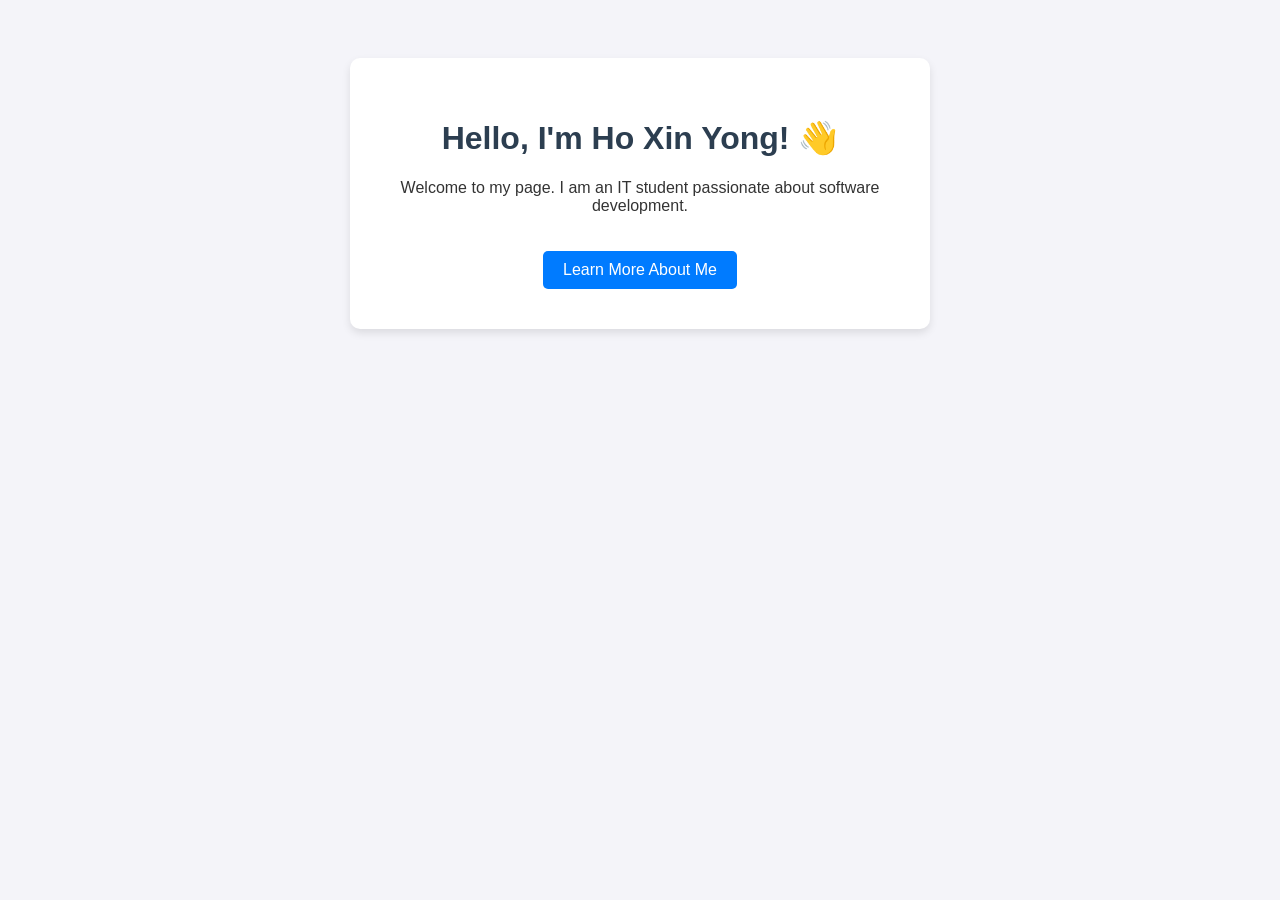
<file: index.html>
<!DOCTYPE html>
<html lang="en">
<head>
    <meta charset="UTF-8">
    <meta name="viewport" content="width=device-width, initial-scale=1.0">
    <title>My Portfolio - Home</title>
    <link rel="stylesheet" href="style.css">
</head>
<body>
    <div class="container">
        <h1>Hello, I'm Ho Xin Yong! 👋</h1>
        <p>Welcome to my page. I am an IT student passionate about software development.</p>
        
        <!-- This link takes the user to your second page -->
        <a href="about.html" class="button">Learn More About Me</a>
    </div>
</body>
</html>
</file>
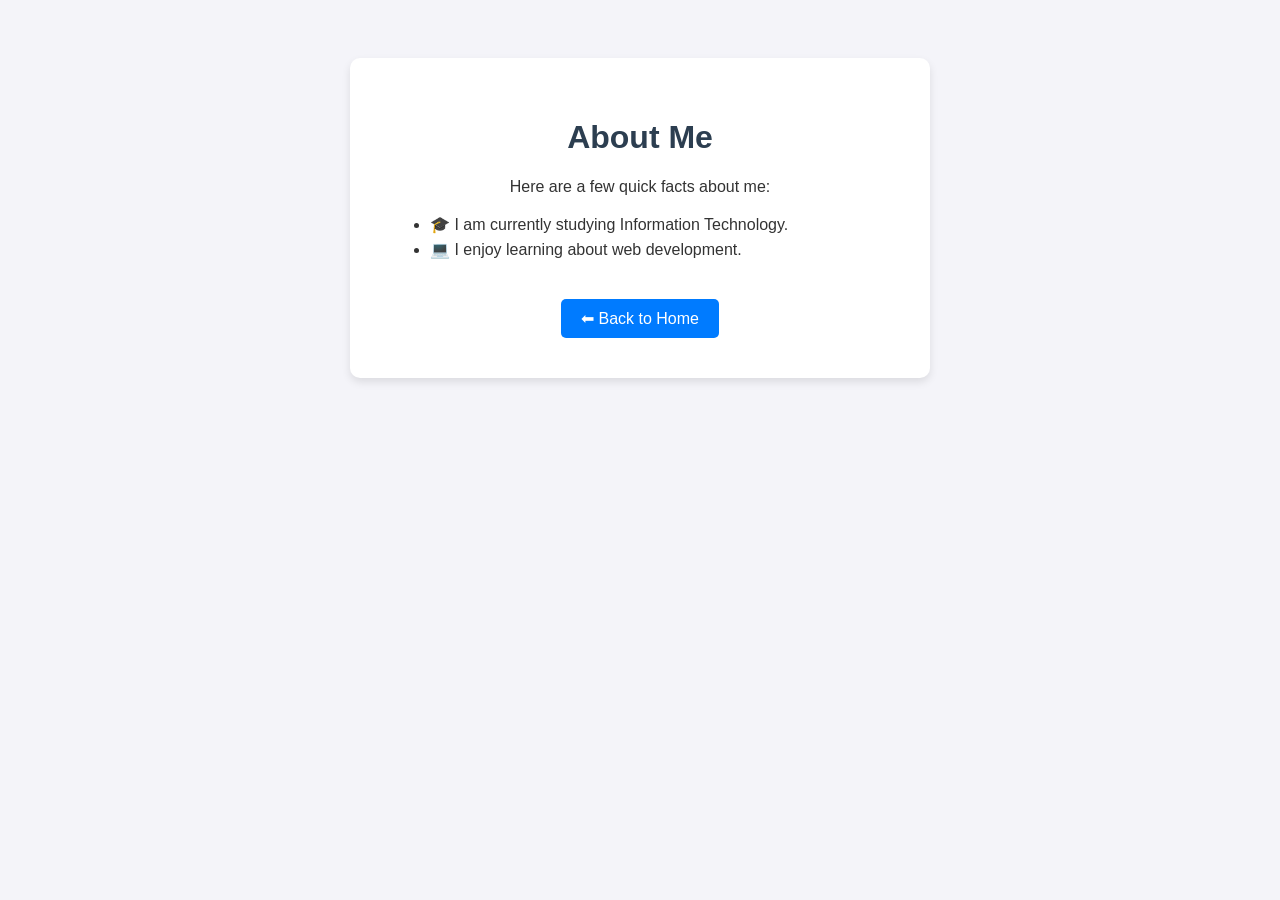
<file: about.html>
<!DOCTYPE html>
<html lang="en">
<head>
    <meta charset="UTF-8">
    <meta name="viewport" content="width=device-width, initial-scale=1.0">
    <title>About Me</title>
    <link rel="stylesheet" href="style.css">
</head>
<body>
    <div class="container">
        <h1>About Me</h1>
        <p>Here are a few quick facts about me:</p>
        <ul>
            <li>🎓 I am currently studying Information Technology.</li>
            <li>💻 I enjoy learning about web development.</li>
        </ul>
        
        <!-- This link takes the user back to the first page -->
        <a href="index.html" class="button">⬅ Back to Home</a>
    </div>
</body>
</html>
</file>
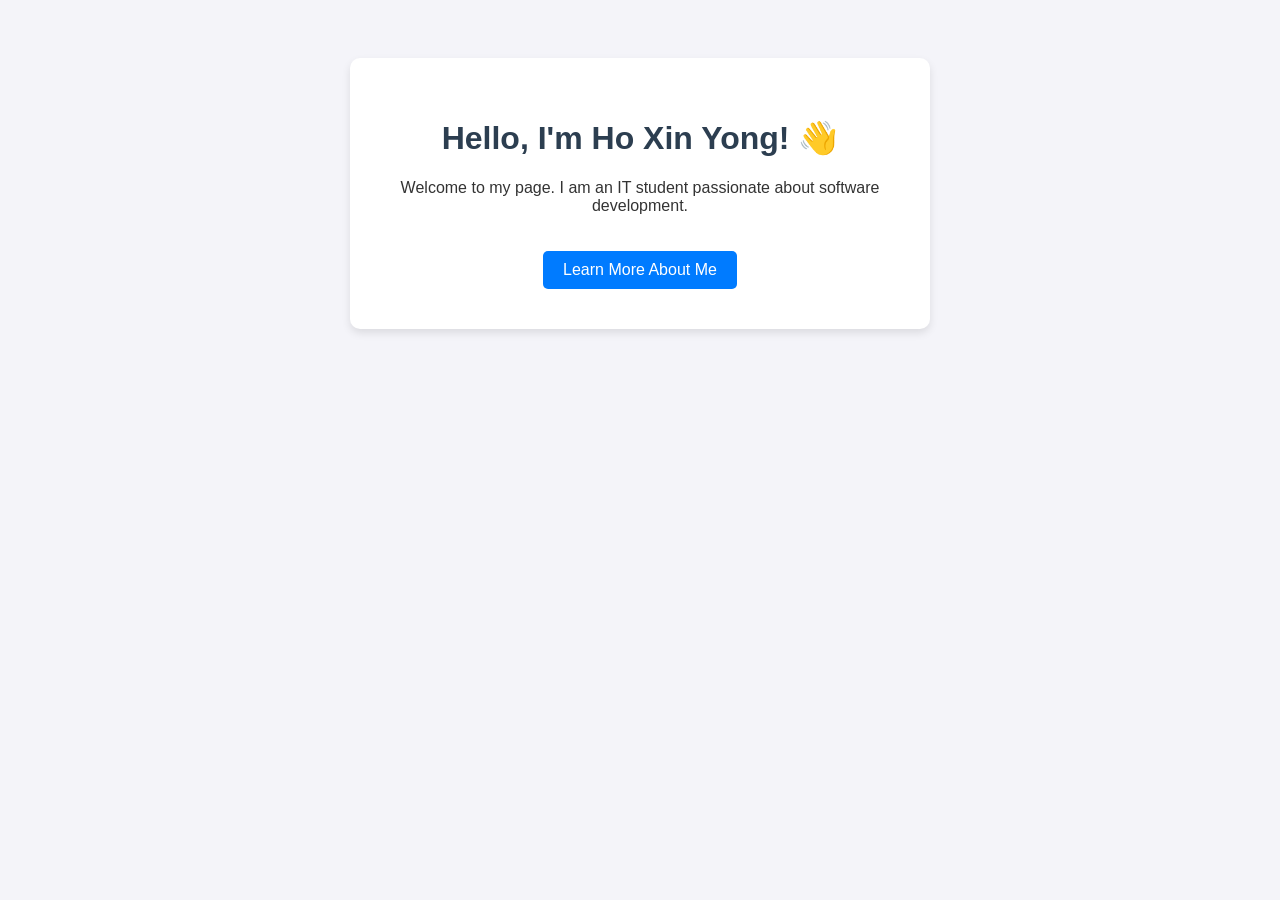
<file: home.html>
<!DOCTYPE html>
<html lang="en">
<head>
    <meta charset="UTF-8">
    <meta name="viewport" content="width=device-width, initial-scale=1.0">
    <title>My Portfolio - Home</title>
    <link rel="stylesheet" href="style.css">
</head>
<body>
    <div class="container">
        <h1>Hello, I'm Ho Xin Yong! 👋</h1>
        <p>Welcome to my page. I am an IT student passionate about software development.</p>
        
        <!-- This link takes the user to your second page -->
        <a href="about.html" class="button">Learn More About Me</a>
    </div>
</body>
</html>
</file>
<file: style.css>
body {
    font-family: Arial, sans-serif;
    background-color: #f4f4f9;
    color: #333;
    text-align: center;
    padding: 50px;
}

.container {
    background-color: white;
    padding: 40px;
    border-radius: 10px;
    box-shadow: 0 4px 8px rgba(0,0,0,0.1);
    max-width: 500px;
    margin: auto;
}

h1 {
    color: #2c3e50;
}

ul {
    text-align: left;
    line-height: 1.6;
}

.button {
    display: inline-block;
    margin-top: 20px;
    padding: 10px 20px;
    background-color: #007BFF;
    color: white;
    text-decoration: none;
    border-radius: 5px;
    transition: 0.3s;
}

.button:hover {
    background-color: #0056b3;
}
</file>
